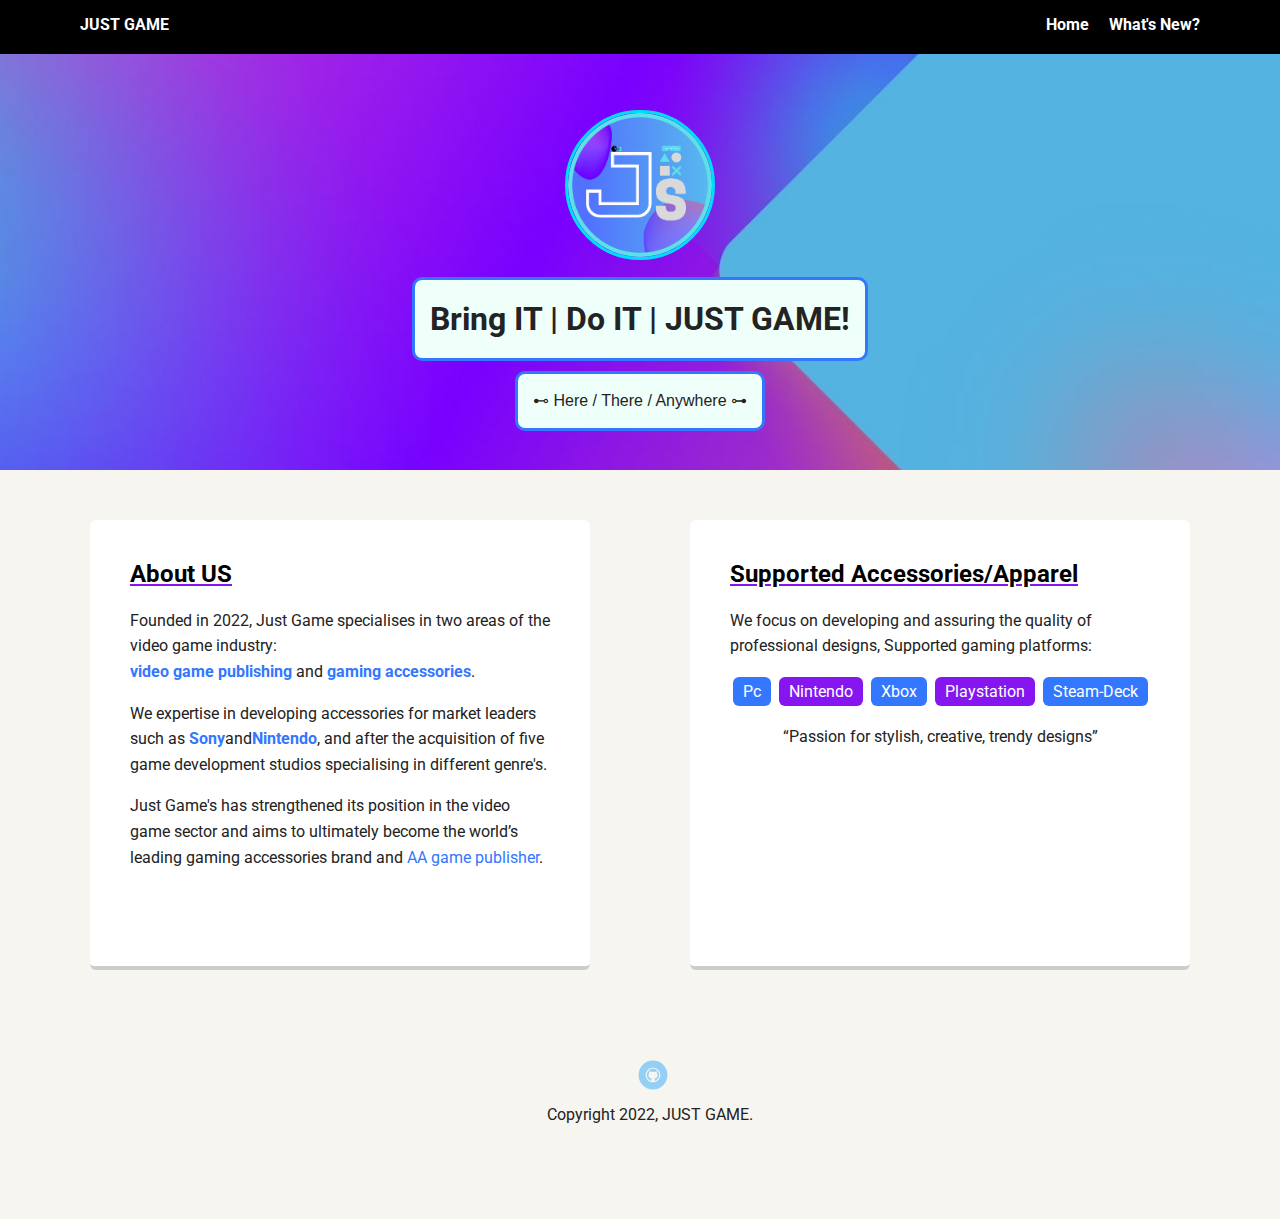
<file: index.html>
<!doctype html>
<html lang="en">
  <head>
    <meta charset="utf-8">
    <title>JUST GAME</title>
    <meta name="viewport" content="width=device-width, initial-scale=1.0">
    <link rel="stylesheet" href="css/styles.css">
    <link href="https://fonts.googleapis.com/css?family=Muli%7CRoboto:400,300,500,700,900" rel="stylesheet">
  </head>
  <body>

    <nav>
      <div class="main-nav">
        <ul class="nav">
          <li class="name">JUST GAME</li>
          <li><a href="index.html">Home</a></li>
          <li><a href="whatsnew.html">What&apos;s New&quest;</a></li>
        </ul>
      </div>
    </nav>

    <header>
      <img src="images/me.png" alt="picture of just game's logo" class="profile-image">
      <h1 class="tag name">Bring IT | Do IT | JUST GAME&excl;</h1>
      <p class="tag location">&imof; Here &sol; There &sol; Anywhere &origof; </p>
    </header>

    <main class="flex">
      <section id="about">
        <div class="card">
          <h2><u>About US</u></h2>
          <p>Founded in 2022, Just Game specialises in two areas of the video game industry: 
          <br>
            <a class="a-paragraph" href="https://en.wikipedia.org/wiki/Video_game_publisher" target="_blank"><strong>video game publishing</strong></a>&nbsp;and&nbsp;<a class="a-paragraph" href="https://en.wikipedia.org/wiki/Video_game_accessory#:~:text=A%20video%20game%20accessory%20is,%2C%20and%20audio%2Fvisual%20cables." target="_blank"><strong>gaming accessories</strong></a>.</p>
          <p>We expertise in developing accessories for market leaders such as <a class="a-paragraph" href="https://www.playstation.com" target="_blank"><strong>Sony</strong></a>and<a class="a-paragraph" href="https://www.nintendo.com" target="_blank"><strong>Nintendo</strong></a>, and after the acquisition of five game development studios specialising in different genre's.</p>
          <p>Just Game's has strengthened its position in the video game sector and aims to ultimately become the world’s leading gaming accessories brand and <a class="a-paragraph" href="https://www.ign.com/wikis/video-game-dictionary/AA_(double-A)" target="_blank">AA game publisher</a>.</p>
        </div> 
      </section>
      <section id="supported">
        <div class="card">
          <h2><u>Supported Accessories&sol;Apparel</u></h2>
          <p>We focus on developing and assuring the quality of professional designs, Supported gaming platforms:</p>
          <ul class="skills">
            <li>Pc</li>
            <li>Nintendo</li>
            <li>Xbox</li>
            <li>Playstation</li>
            <li>Steam-Deck</li>
          </ul>
          <p style="text-align: center;">“Passion for stylish, creative, trendy designs”</p>
        </div> 
      </section>
    </main>

    <footer>
      <ul>
        <li><a href="#" class="social github">Github</a></li>
      </ul>
      <p class="copyright">Copyright 2022, JUST GAME&period;</p>
    </footer>
  </body>
  </html>
</file>
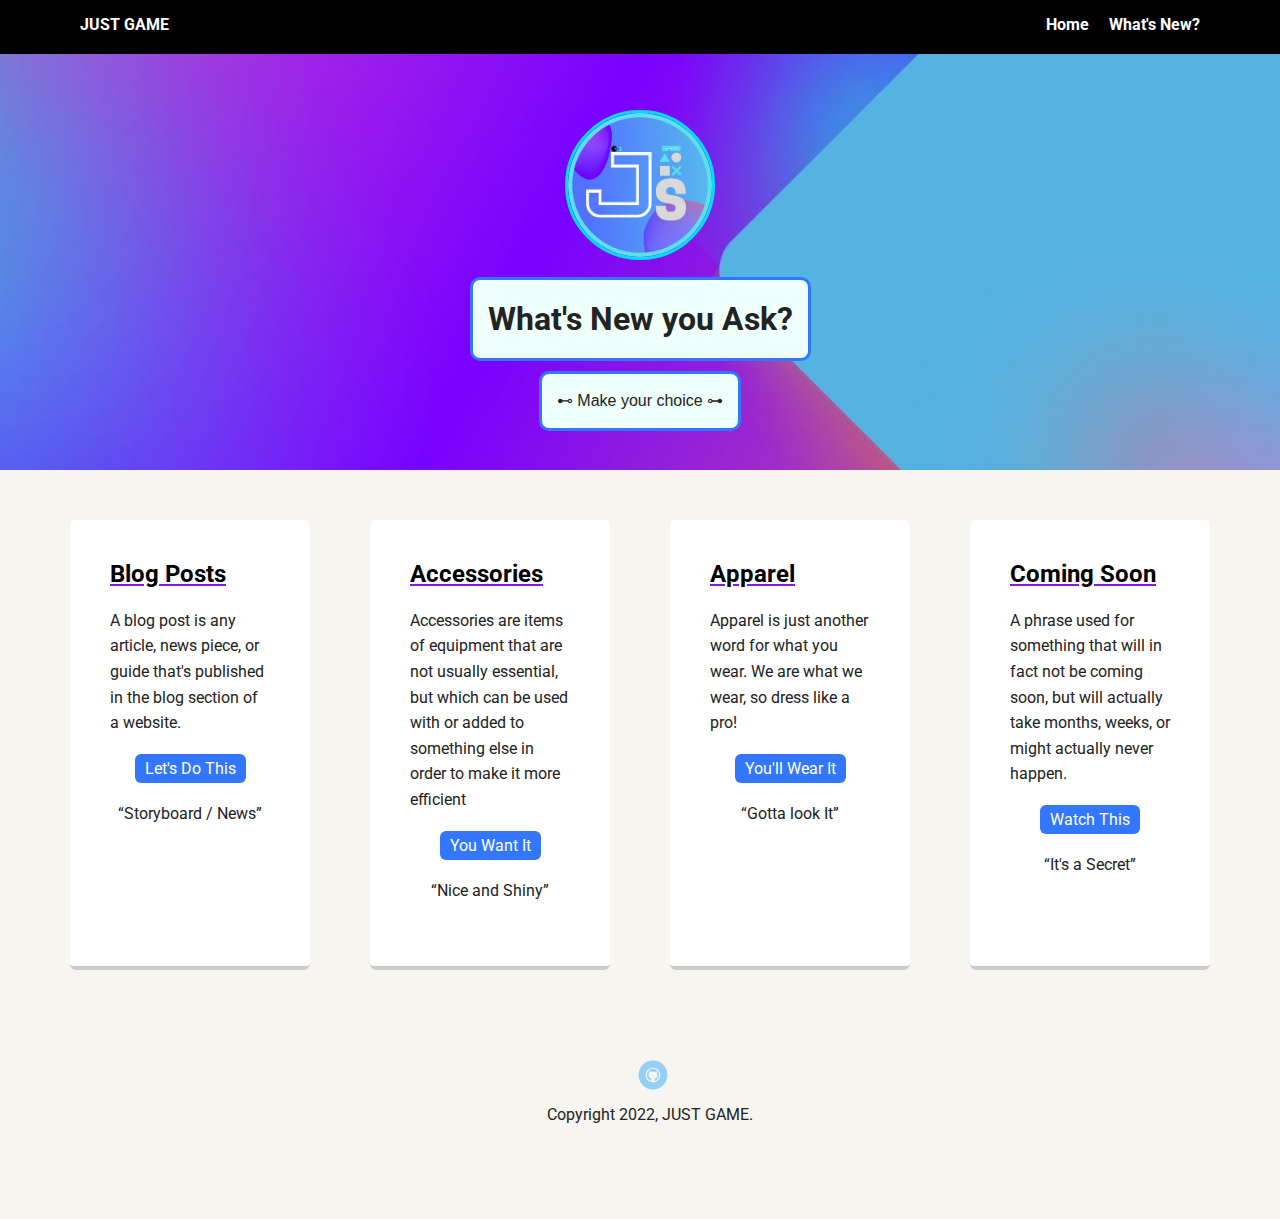
<file: whatsnew.html>
<!doctype html>
<html lang="en">
<head>
  <meta charset="utf-8">
  <title>JUST GAME</title>
  <meta name="viewport" content="width=device-width, initial-scale=1.0">
  <link rel="stylesheet" href="css/styles.css">
  <link href="https://fonts.googleapis.com/css?family=Muli%7CRoboto:400,300,500,700,900" rel="stylesheet"></head>
  <body>

    <div class="main-nav">
        <ul class="nav">
          <li class="name">JUST GAME</li>
          <li><a href="index.html">Home</a></li>
          <li><a href="whatsnew.html">What&apos;s New&quest;</a></li>
        </ul>
    </div>

    <header>
      <img src="images/me.png" alt="picture of just game's logo" class="profile-image">
      <h1 class="tag name; tag-new">What&apos;s New you Ask&quest;</h1>
      <p class="tag location">&imof; Make your choice &origof;</p>
    </header>

    <main class="flex">
      <article id="supported">
        <div class="card">
          <h2><u>Blog Posts</u></h2>
          <p>A blog post is any article, news piece, or guide that's published in the blog section of a website.</p>
          <ul class="skills">
            <li>
              <a class="a-link" href="" target="_blank">Let's Do This</a>
            </li>
          </ul>
          <p style="text-align: center;">“Storyboard &sol; News”</p>
        </div> 
      </article>
      <article id="supported">
        <div class="card">
          <h2><u>Accessories</u></h2>
          <p>Accessories are items of equipment that are not usually essential, but which can be used with or added to something else in order to make it more efficient</p>
          <ul class="skills">
            <li>
              <a class="a-link" href="" target="_blank">You Want It</a>
            </li>
          </ul>
          <p style="text-align: center;">“Nice and Shiny”</p>
        </div> 
      </article>
      <article id="supported">
        <div class="card">
          <h2><u>Apparel</u></h2>
          <p>Apparel is just another word for what you wear. We are what we wear, so dress like a pro!</p>
          <ul class="skills">
            <li>
              <a class="a-link" href="" target="_blank">You'll Wear It</a>
            </li>
          </ul>
          <p style="text-align: center;">“Gotta look It”</p>
        </div> 
      </article>
      <article id="supported">
        <div class="card">
          <h2><u>Coming Soon</u></h2>
          <p>A phrase used for something that will in fact not be coming soon, but will actually take months, weeks, or might actually never happen.</p>
          <ul class="skills">
            <li>
              <a class="a-link" href="" target="_blank">Watch This</a>
            </li>
          </ul>
          <p style="text-align: center;">“It's a Secret”</p>
        </div> 
      </article>
    </main>
    
    <footer>
      <ul>
        <li>
          <a href="https://github.com/JasonFox007/techdegree-project-1" class="social github" target="_blank">Github</a>
        </li>
      </ul>
      <p class="copyright">Copyright 2022, JUST GAME&period;</p>
    </footer>
  </body>
  </html>
</file>
<file: css/styles.css>
/* Global Layout Set-up */
* { 
  box-sizing: border-box;
}
  
body {
  margin: 0;
  padding: 0;
  text-align: center;
  font-family: 'Roboto', sans-serif;
  color: #222;
  background: #f7f5f0;
}
/* Link Styles */

a {
  text-decoration: none;
  color: white;
}
a:hover {
  color: #8516f0;
}

.a-link {text-decoration: none;
  color: white;
}
.a-link:hover {
  color: white;
}

.a-paragraph {
  text-decoration: none;
  color: #3377ff;
}
.a-paragraph:hover {
  color: #8516f0;
}

/* Section Styles */

.main-nav {
  width: 100%;
  background: black;
  min-height: 30px;
  padding: 10px;
  position: fixed;
  text-align: center;
}
.nav {
  display: flex;
  justify-content: space-around;
  font-weight: 700;
  list-style-type: none;
  margin: 0 auto;
  padding: 0;
}

.nav .name {
    display: block;
    margin-right: auto;
    color: white;
}
.nav li {
  padding: 5px 10px 10px 10px;
}
.nav a {
  transition: all .5s;
}
.nav a:hover {
  color: #00ddff
}

header {
  text-align: center;
  background: url('../images/Profile-Banner.jpg') no-repeat top center ;
  background-size: cover;
  overflow: hidden;
  padding-top: 60px;
}
header {
  line-height: 1.5;
}
header .profile-image {
  margin-top: 50px;
  width: 150px;
  height: 150px;
  border-radius: 50%;
  border: 3px solid rgb(0, 221, 255);
  transition: all .5s;
}
header .profile-image:hover {
  transform: scale(1.1) rotate(360deg);
}
.tag {
  background-color: #effffa;
  color:rgb(35, 35, 35);
  padding: 15px;
  border-radius: 10px;
  display: table;
  margin: 10px auto;
  border: solid;
  border-color:#3377ff
} 

.tag-new:hover {
  background-color: #effffa;
  color:rgb(35, 35, 35);
  padding: 15px;
  border-radius: 10px;
  display: table;
  margin: 10px auto;
  border: solid;
  border-color:#3377ff;
  transform: scale(1.01);
} 

.location {
  background-color: #effffa;
  color:rgb(35, 35, 35);
  font-family:'Franklin Gothic Medium', 'Arial Narrow', Arial, sans-serif;
  font-weight:100px;
}
.card {
  margin: 30px;
  padding: 20px 40px 40px;
  max-width: 500px;
  min-height: 450px;
  text-align: left;
  background: #fff;
  border-bottom: 4px solid #ccc;
  border-radius: 6px;
  transition: all .5s;
}
.card:hover {
  border-color: #8516f0;
}

ul.skills {
  padding: 0;
  text-align: center;
}

.skills li {
  border-radius: 6px;
  display: inline-block;
  background: #8516f0;
  color: white;
  padding: 5px 10px;
  margin: 2px;
}

.skills li:nth-child(odd) {
  background: #3377ff;
}

footer {
  width: 100%;
  min-height: 30px;
  padding: 20px 0 40px 20px;
}

footer .copyright {
  top: -8px;
  font-size: .75em;
}

footer ul {
  list-style-type: none;
  margin: 0;
  padding: 0;
}

footer ul li {
  display: inline-block;
}

a.social {
  display: inline-block;
  text-indent: -9999px;
  margin-left: 5px;
  width: 30px;
  height: 30px;
  background-size: 30px 30px;
  opacity: .4;
  transition: all .5s;
}
a.twitter {
  background-image: url(../images/twitter.svg);
}
a.linkedin {
  background-image: url(../images/linkedin.svg);
}
a.github {
  background-image: url(../images/github.svg);
}
a.social:hover {
  opacity: 1;
}
.clearfix {
  clear: both;
}

/* Styles for larger screens */
@media screen and (min-width: 720px) {
  
  .flex {
      display: -ms-flexbox;      /* TWEENER - IE 10 */
      display: flex; 
      max-width: 1200px;
      -ms-flex-pack: distribute;
      justify-content: space-around;
      margin: 0 auto;
  }

  header {
    min-height: 470px;
  }

  .nav {
    max-width: 1200px;
    padding: 0 30px;
  }


  main {
    padding-top: 20px;
  }

  main p {
    line-height: 1.6em;
  }

  footer {
    font-size: 1.3em;
    max-width: 1200px;
    margin: 40px auto;
  }

  u {
    text-decoration: underline;
    text-decoration-color:#8516f0 ;
    color: black;
  }

}
</file>
